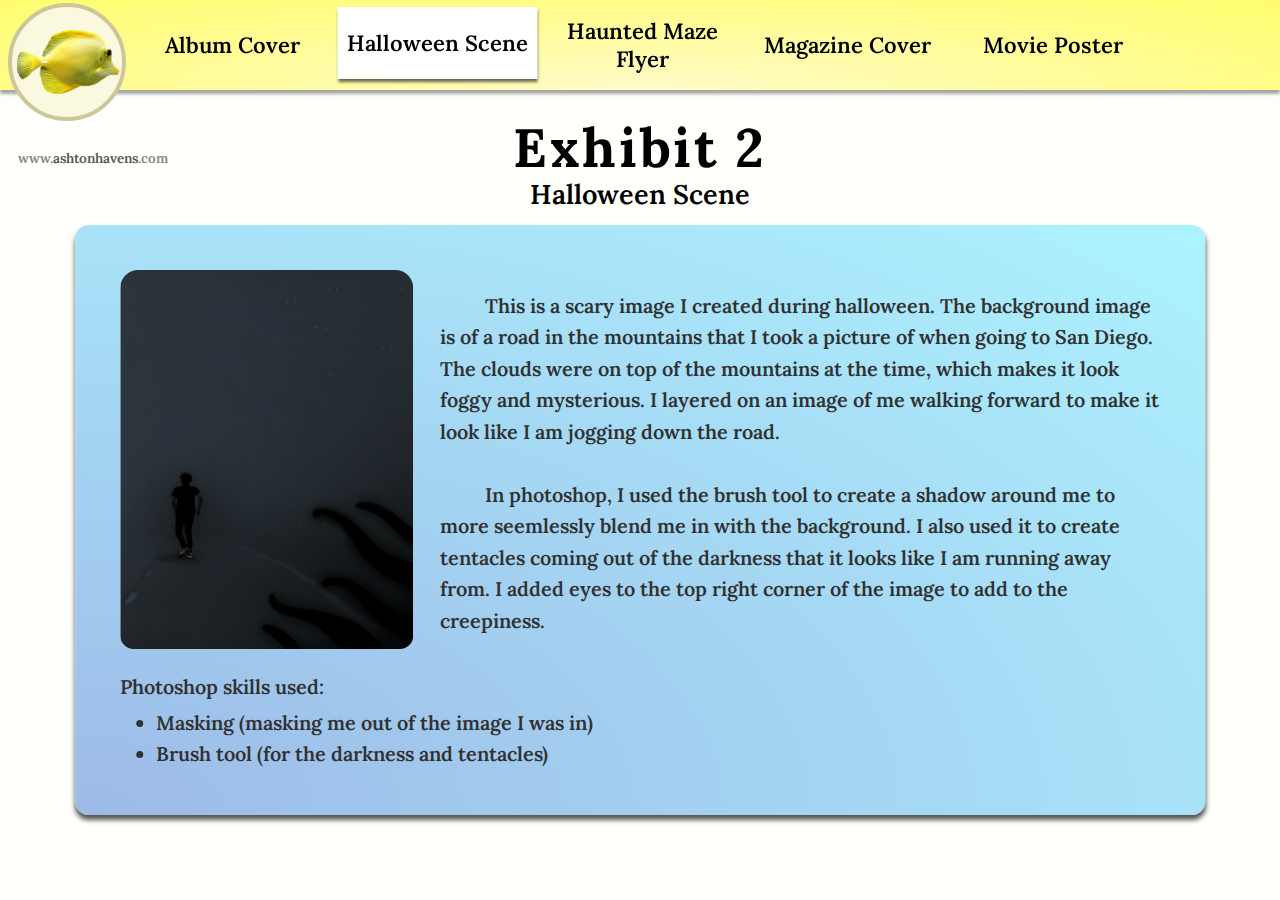
<file: halloween.html>
<!DOCTYPE html>
<html>
    <head>
        <title>Halloween Scene - Ashton Havens</title>
        <link rel="stylesheet" href="sections.css?v=1">

        <link rel="icon" type="image/x-icon" href="images/fish.png">
    </head>
    <body>
        <div id="sections">
            <a href="index.html" title="Home"><img id="logo" src="images/fish.png"></a>
            <div class="section_list" id="slist_right">
                <ul>
                    <li><a href="album.html"><div>Album Cover</div></a></li>
                    <li><a><div class="alreadyselected">Halloween Scene</div></a></li>
                    <li><a href="maze.html"><div>Haunted Maze Flyer</div></a></li>
                    <li><a href="magazine.html"><div>Magazine Cover</div></a></li>
                    <li><a href="movie.html"><div>Movie Poster</div></a></li>
                </ul>
            </div>
        </div>
        <div id="main">
            <p id="branding">www.<span>ashtonhavens</span>.com</p>
            <h1>Exhibit 2</h1>
            <h2>Halloween Scene</h2>
            <div id="content">
                <div class="imgcontainer">
                    <img src="images/halloween.png" width="100%">
                </div>
                <p id="info">
                    &nbsp;&nbsp;&nbsp;&nbsp;&nbsp;&nbsp;&nbsp;&nbsp;
                    This is a scary image I created during halloween. The background image is
                    of a road in the mountains that I took a picture of when going to San Diego.
                    The clouds were on top of the mountains at the time, which makes it look
                    foggy and mysterious. I layered on an image of me walking forward to make it
                    look like I am jogging down the road.
                    <br><br>&nbsp;&nbsp;&nbsp;&nbsp;&nbsp;&nbsp;&nbsp;&nbsp;
                    In photoshop, I used the brush tool to create a shadow around me to more
                    seemlessly blend me in with the background. I also used it to create tentacles
                    coming out of the darkness that it looks like I am running away from. I added
                    eyes to the top right corner of the image to add to the creepiness.
                </p>
                <div class="break"></div>
                <div id="moreinfo">
                    Photoshop skills used:
                    <div class="break"></div>
                    <ul>
                        <li>Masking (masking me out of the image I was in)</li>
                        <li>Brush tool (for the darkness and tentacles)</li>
                    </ul>
                </div>
            </div>
            <div id="extender"></div>
        </div>
        <script src="extend.js"></script>
    </body>
</html>
</file>
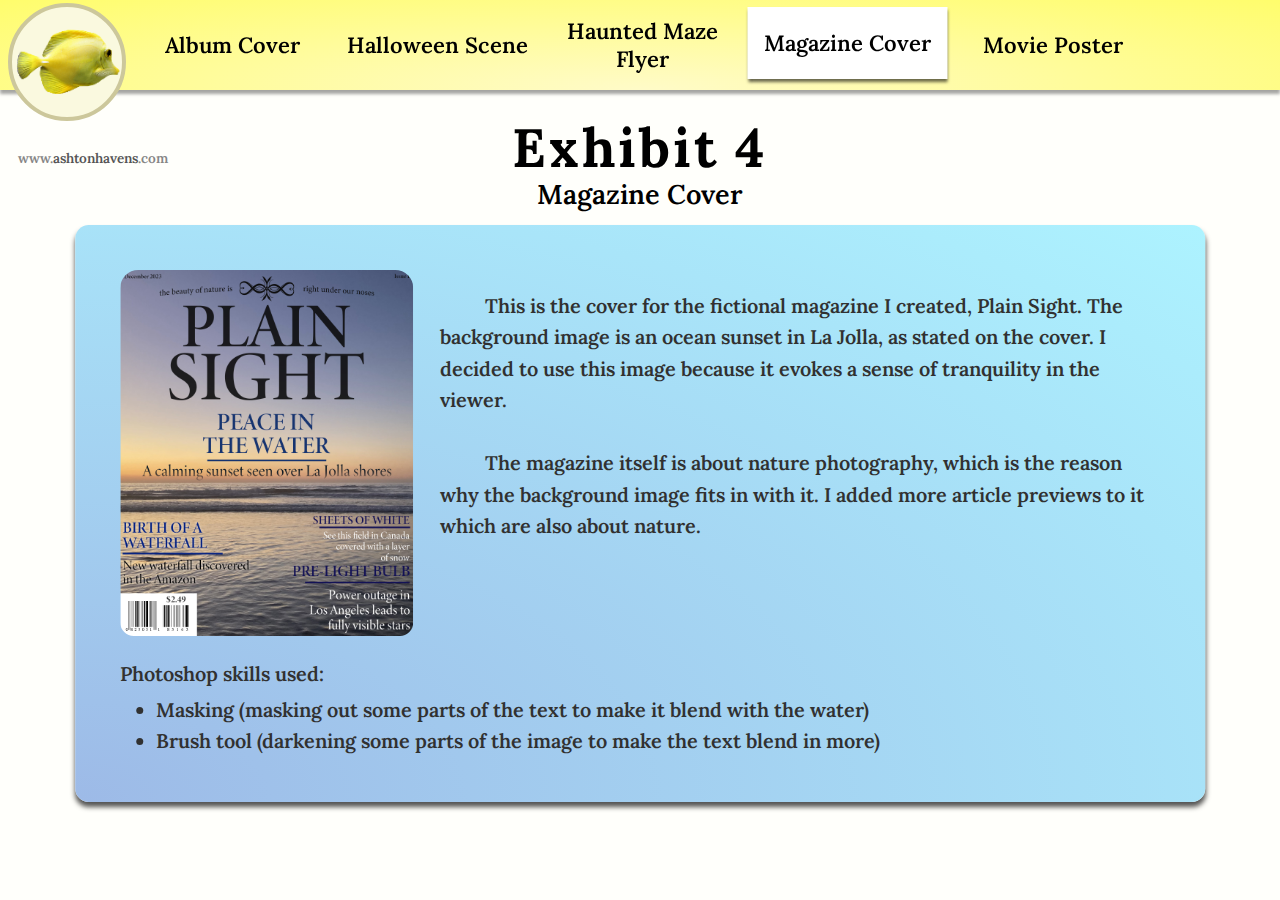
<file: magazine.html>
<!DOCTYPE html>
<html>
    <head>
        <title>Magazine Cover - Ashton Havens</title>
        <link rel="stylesheet" href="sections.css?v=1">

        <link rel="icon" type="image/x-icon" href="images/fish.png">
    </head>
    <body>
        <div id="sections">
            <a href="index.html" title="Home"><img id="logo" src="images/fish.png"></a>
            <div class="section_list" id="slist_right">
                <ul>
                    <li><a href="album.html"><div>Album Cover</div></a></li>
                    <li><a href="halloween.html"><div>Halloween Scene</div></a></li>
                    <li><a href="maze.html"><div>Haunted Maze Flyer</div></a></li>
                    <li><a><div class="alreadyselected">Magazine Cover</div></a></li>
                    <li><a href="movie.html"><div>Movie Poster</div></a></li>
                </ul>
            </div>
        </div>
        <div id="main">
            <p id="branding">www.<span>ashtonhavens</span>.com</p>
            <h1>Exhibit 4</h1>
            <h2>Magazine Cover</h2>
            <div id="content">
                <div class="imgcontainer">
                    <img src="images/magazine.jpg" width="100%">
                </div>
                <p id="info">
                    &nbsp;&nbsp;&nbsp;&nbsp;&nbsp;&nbsp;&nbsp;&nbsp;
                    This is the cover for the fictional magazine I created, Plain Sight.
                    The background image is an ocean sunset in La Jolla, as stated on the
                    cover. I decided to use this image because it evokes a sense of
                    tranquility in the viewer.
                    <br><br>&nbsp;&nbsp;&nbsp;&nbsp;&nbsp;&nbsp;&nbsp;&nbsp;
                    The magazine itself is about nature photography, which is the reason why
                    the background image fits in with it. I added more article previews to it
                    which are also about nature.
                </p>
                <div class="break"></div>
                <div id="moreinfo">
                    Photoshop skills used:
                    <div class="break"></div>
                    <ul>
                        <li>Masking (masking out some parts of the text to make it blend with the water)</li>
                        <li>Brush tool (darkening some parts of the image to make the text blend in more)</li>
                    </ul>
                </div>
            </div>
            <div id="extender"></div>
        </div>
        <script src="extend.js"></script>
    </body>
</html>
</file>
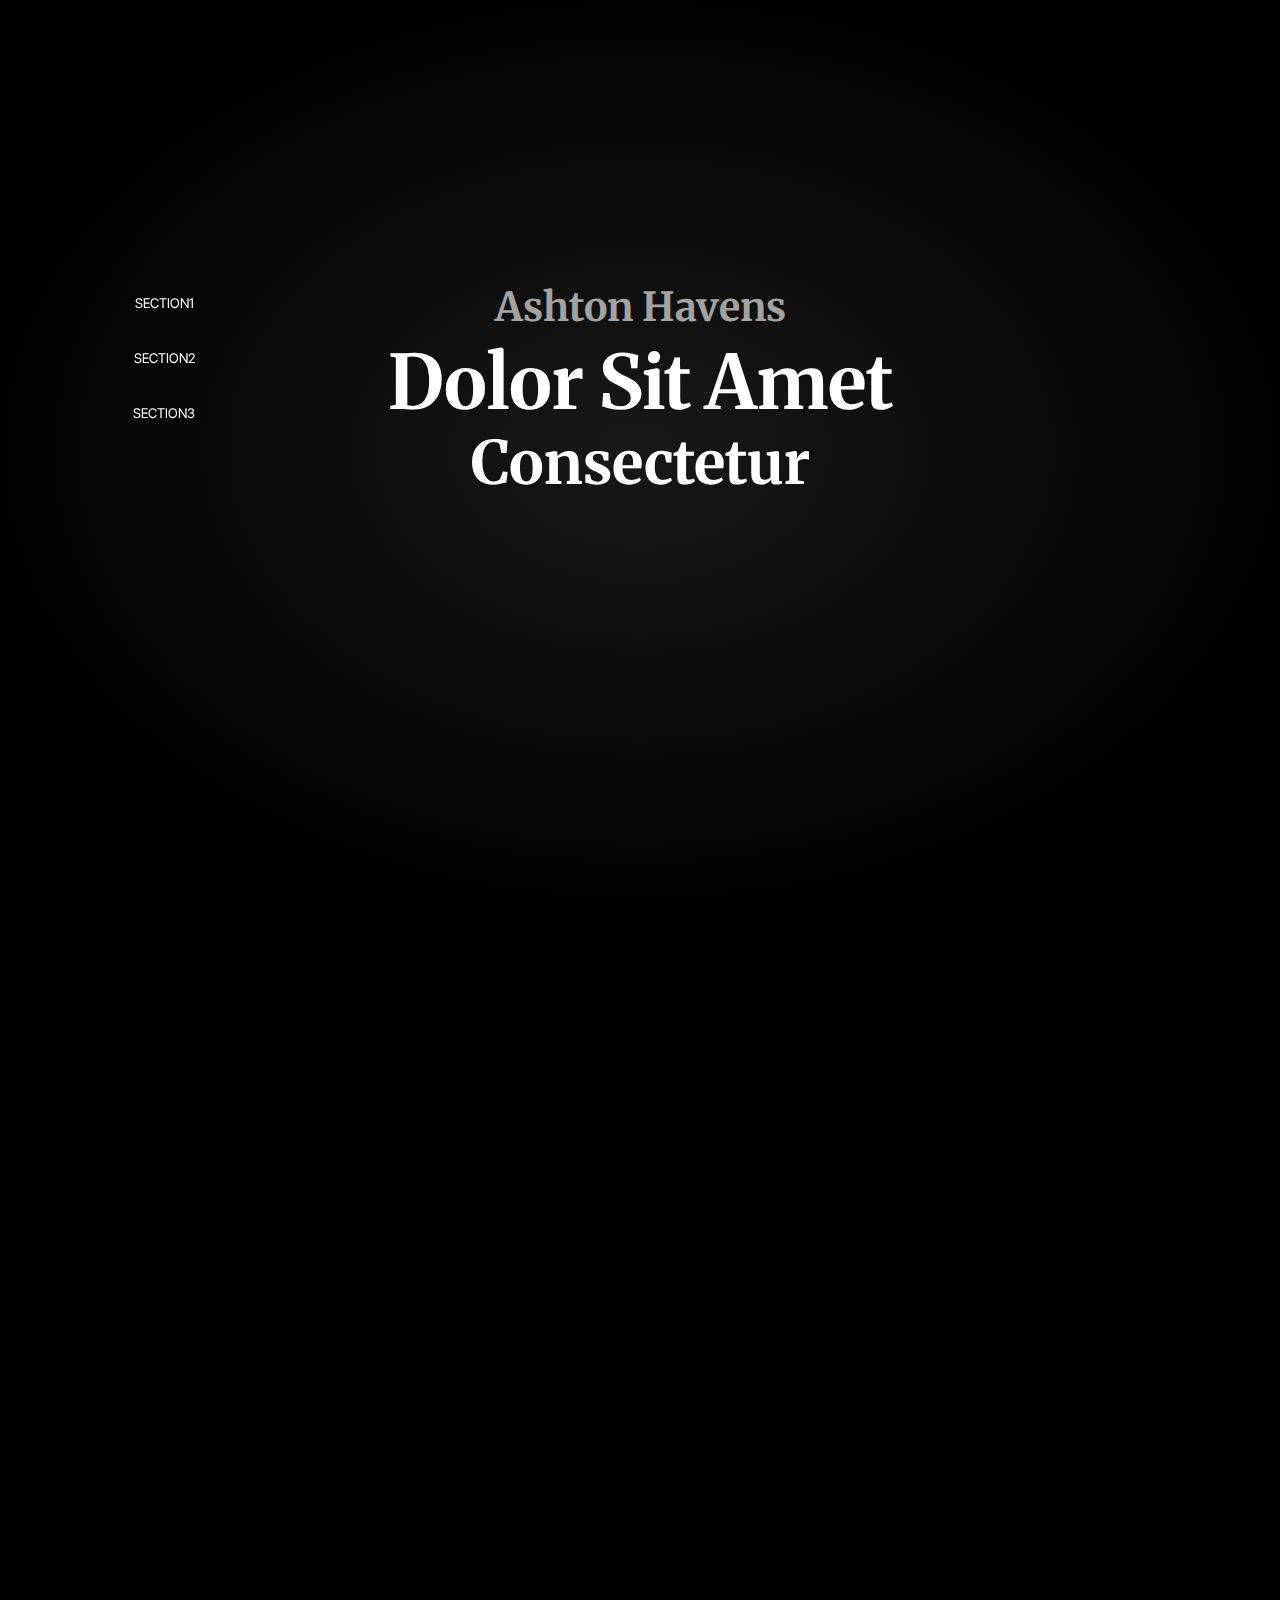
<file: old/fancier.html>
<!DOCTYPE html>
<html>
    <head>

        <title>mijn portfolio!!</title>

        <style> /*----------------------------------< SET UP >------------------------------------*/
            @import url('https://fonts.googleapis.com/css2?family=DM+Sans:ital,opsz,wght@0,9..40,100..1000;1,9..40,100..1000&display=swap');
            @import url('https://fonts.googleapis.com/css2?family=Lora:ital,wght@0,400..700;1,400..700&family=Merriweather:ital,wght@0,300;0,400;0,700;0,900;1,300;1,400;1,700;1,900&display=swap');
            @import url('https://fonts.googleapis.com/css2?family=Inter+Tight:ital,wght@0,100..900;1,100..900&display=swap');

            :root {
                --default-font-family: 'Merriweather';
                --header-font-family: 'Inter Tight';

                --default-text-color: #ffffff;
                --darker-text-color: #a3a3a3;
                --dark-gradient: radial-gradient(#181818 0%, #000000 75%);
            }
            
            body {
                background-color: #000000;
                color: var(--default-text-color);
                font-family: var(--default-font-family);
            }
        </style>

        <style> /*-------------------------------< LANDING PAGE >---------------------------------*/

            #first_background {
                background-image: var(--dark-gradient);
                position: absolute;
                height: 100%;
                width: 100%;
            }

            #landing_page {
                position: absolute;
                top: 0;
                left: 0;
                width: 100vw;
                height: 100vh;
            }
            
            #landing_page h1 {
                position: absolute;
                top: 50%;
                left: 50%;
                width: 900px;
                transform: translate(-50%, -100%);
                font-size: 75px;
                text-align: center;
                line-height: 75px;
            }
            #landing_page h1 .s1 {
                font-size: 40px;
                color: var(--darker-text-color);
            }
            #landing_page h1 .s2 {
                font-size: 60px;
                margin-top: -10px;
            }
        </style>

        <style>/*------------------------------------< CARDS >--------------------------------------*/
            #cards {
                position: absolute;
                top: 100vh;
                left: 0;
                width: 100vw;
                height: 100vh;
            }

            #check {
                position: absolute;
                top: 0;
                left: 0;
                background-color: #ffffff;
                width: 100px;
                height: 10px;
            }
        </style>

        <style>/*----------------------------------< SECTIONS >--------------------------------------*/
            #sections {
                position: fixed;
                left: 5vw;
                top: 40vh;
                transform: translateY(-50%);
            }

            #sections ul {
                list-style: none;
                margin: 0;
                padding: 0;
            }

            #sections ul li {
                margin-bottom: 5px;
            }

            #sections ul li button {
                width: 200px;
                height: 50px;
                background-color: transparent;
                border: none;
                color: white;
                font-family: var(--header-font-family);

                transition: ease 0.25s;
                transition-property: background-color, color;
            }

            #sections ul li button:hover {
                background-color: white;
                color: black;
            }
        </style>

        <style> /*------------------------------------< LEGACY >------------------------------------------*/
            #slides_container {
                position: absolute;
                top: 0;
                left: 0;
                width: 95vw;
            }

            #slides_list {
                list-style: none;
                padding-left: 5vw;
            }

            #slides_list li {
                width: 100%;
                height: 90vh;
                border-left: 5px rgb(104, 104, 104) solid;
                margin-top: 5vh;
                margin-bottom: 5vh;
            }

            #slides_list li img {
                border: white 2px solid;
                border-radius: 3vh;
                position: relative;
                top: 40vh;
                left: 85vw;
                transform: translate(-100%, -50%);
                height: 50vh;
            }
        </style>
    </head>
    <body>
        <div id="landing_page">
            <div id="first_background"></div>
            <h1>
                <span class="s1">Ashton Havens</span><br>
                Dolor Sit Amet<br>
                <span class="s2">Consectetur</span>
            </h1>
            <!--p>Website portfolio</p>
            <p>Ashton Havens</p-->
        </div>
        <div id="cards">
            <div class="card" id="card1">
                
            </div>
        </div>
        <div id="sections">
            <ul>
                <li><button>SECTION1</button></li>
                <li><button>SECTION2</button></li>
                <li><button>SECTION3</button></li>
            </ul>
        </div>
        <script>
            const $ = (e) => document.getElementById(e);

        </script>
    </body>
</html>
</file>
<file: sections.css>
@import url('https://fonts.googleapis.com/css2?family=Lora:ital,wght@0,400..700;1,400..700&family=Merriweather:ital,wght@0,300;0,400;0,700;0,900;1,300;1,400;1,700;1,900&display=swap');
@import url('https://fonts.googleapis.com/css2?family=PT+Serif:ital,wght@0,400;0,700;1,400;1,700&display=swap');

/*@font-face {
    font-family: 'Tango Sans';
    src: url('fonts/TangoSans.ttf');
}
@font-face {
    font-family: 'Butler';
    src: url('fonts/Butler_Medium.otf');
}
@font-face {
    font-family: 'Mermaid';
    src: url('fonts/Mermaid1001.ttf');
}*/

:root {
    --theme-color-1: #2d78da;
    --theme-color-2: #508af7;

    --sections-height: 100px;

    --slist-separation: 20px;
}

body {
    font-family: 'Lora', 'Times New Roman', Times, serif;
    font-size: 22px;
    font-weight: 600;

    background-color: #fffffb;
}

@media screen and (max-height: 950px) {
    :root {
        --sections-height: 10vh;
    }
}

#sections {
    height: var(--sections-height);
    width: 100%;
    position: fixed;
    top: 0;
    left: 0;
    background-color: var(--theme-color-1);
    background-image: radial-gradient(ellipse at bottom, #fffbc8, #fffd6c);
    display: flex;
    justify-content: center;

    box-shadow: 0px 4px 3px #0000005a;

    z-index: 100;

    font-size: 22px;
}

.section_list {
    height: calc(var(--sections-height) - var(--sections-height) * 20 / 100);
    width: fit-content;
    margin-top: calc(var(--sections-height) * 10 / 100);
}

#slist_left {
    margin-right: var(--slist-separation);
}  

#slist_left ul li {
    margin-right: 5px;
}
#slist_right ul li {
    margin-left: 5px;
}

.section_list ul li {
    margin: 0;
    width: 200px;
    height: 100%;
}

.section_list ul li:first-child a div {
    --section-button-border-radius: 40px;

    border-top-left-radius: var(--section-button-border-radius);
    border-bottom-left-radius: var(--section-button-border-radius);
}
.section_list ul li:last-child a div {
    --section-button-border-radius: 40px;

    border-top-right-radius: var(--section-button-border-radius);
    border-bottom-right-radius: var(--section-button-border-radius);
}

#logo {
    --ppsl: 10px;

    height: calc(var(--sections-height) + var(--ppsl) * 2);
    width: calc(var(--sections-height) + var(--ppsl) * 2);
    position: absolute;
    top: calc(var(--sections-height) * 3 / 100);
    left: calc(var(--sections-height) * 3 / 100);
    background-color: #faf9df;
    border-radius: 50%;
    border: calc(var(--sections-height) * 5 / 100) #ccc79b solid;

    margin-left: 5px;
    margin-right: 5px;

    /*box-shadow: 0px 5px 5px #0000009a;*/

    transition: cubic-bezier(.37,1.08,.37,.87) 0.2s;
    transition-property: margin, height, width, box-shadow, left;
}

#logo:hover {
    margin-left: calc(-10px + var(--ppsl));
    margin-right: calc(-10px + var(--ppsl));
    height: calc(var(--sections-height) + var(--ppsl) * 2 + 10px);
    width: calc(var(--sections-height) + var(--ppsl) * 2 + 10px);
    left: calc(var(--sections-height) * 7 / 100);
    /*box-shadow: 0px 8px 7px #0000009a;*/
}

#sections ul {
    list-style-type: none;
    display: flex;
    margin: 0;
    margin-left: 50%;
    padding: 0;
    height: 100%;
    width: fit-content;
    transform: translate(-50%);
}

.section_list ul li a div {
    width: 100%;
    height: 100%;
    background-color: transparent;
    transition: ease 0.2s;
    transition-property: background-color, box-shadow, top;
    text-align: center;
    display: flex;
    justify-content: center;
    align-items: center;
    position: relative;
    top: 0;

    box-shadow: 0px 0px 0px transparent;

    -webkit-user-select: none; /* Safari */        
    -moz-user-select: none; /* Firefox */
    -ms-user-select: none; /* IE10+/Edge */
    user-select: none; /* Standard */

    /*-webkit-text-stroke: black 4px;
    color: white;
    paint-order: stroke fill;/*/
    color: black;
    /**/
}

.section_list ul li a div:hover, .alreadyselected {
    background-color: white !important;
    box-shadow: 0px 3px 3px #0000009a !important;
    top: -2px !important;
}


.section_list ul li a {
    text-decoration: none;
}

#main {
    position: absolute;
    top: var(--sections-height);
    left: 0;
    height: fit-content;
    width: 100%;
    z-index: 0;
}

#main h1 {
    text-align: center;
    font-size: calc(var(--sections-height) * 60 / 100);
    margin-top: calc(var(--sections-height) * 25 / 100);
    letter-spacing: calc(var(--sections-height) * 3 / 100);
}

#main h2 {
    text-align: center;
    font-size: calc(var(--sections-height) * 30 / 100);
    margin-top: calc(var(--sections-height) * -45 / 100);
    font-weight: 600;
}

.imgcontainer {
    overflow: hidden;
    margin: 0;
    /*top: calc(var(--sections-height) * 150 / 100);
    right: calc(50% + var(--sections-height) * 250 / 100);*/
    border-radius: calc(var(--sections-height) * 20 / 100);
    width: calc(var(--sections-height) * 325 / 100);
    margin-bottom: calc(var(--sections-height) * 15 / 100);
}
.imgcontainer img {
    position: relative;
    border-radius: calc(var(--sections-height) * 15 / 100);
}

#info {
    /*top: calc(var(--sections-height) * 125 / 100);
    left: calc(50% - var(--sections-height) * 220 / 100);*/
    width: calc(var(--sections-height) * 800 / 100);
    margin-left: calc(var(--sections-height) * 30 / 100);
}

#branding {
    position: absolute;
    top: calc(var(--sections-height) * 50 / 100);
    left: calc(var(--sections-height) * 20 / 100);
    color: #868686;
    font-size: calc(var(--sections-height) * 15 / 100);
}
#branding span {
    color: rgb(85, 85, 85);
}

.black {
    color: black;
}

#content {
    position: absolute;
    top: calc(var(--sections-height) * 150 / 100);
    width: calc(var(--sections-height) * (325 + 30 + 800) / 100);
    height: fit-content;
    left: 50%;
    transform: translateX(-50%);
    display: flex;
    /*align-items: center;*/
    background-image: radial-gradient(ellipse at bottom left, #9dbae7, #adf3ff);
    padding: calc(var(--sections-height) * 50 / 100);
    /*border: calc(var(--sections-height) * 6 / 100) #95b3ce solid;*/
    border-radius: calc(var(--sections-height) * 15 / 100);
    flex-wrap: wrap;

    font-size: calc(var(--sections-height) * 22 / 100);
    color: #313131;
    line-height: calc(var(--sections-height) * 35 / 100);

    box-shadow: 0px 5px 5px #000000ab;
}

.break {
    flex-basis: 100%;
    height: 0;
}

#moreinfo ul {
    margin-top: calc(var(--sections-height) * 5 / 100);
    margin-bottom: 0;
    padding-left: calc(var(--sections-height) * 40 / 100);
}

.contact {
    font-size: calc(var(--sections-height) * 17 / 100);
}

#extender {
    position: absolute;
    height: 1px;
    width: 100px;
    background-color: transparent;
}
</file>
